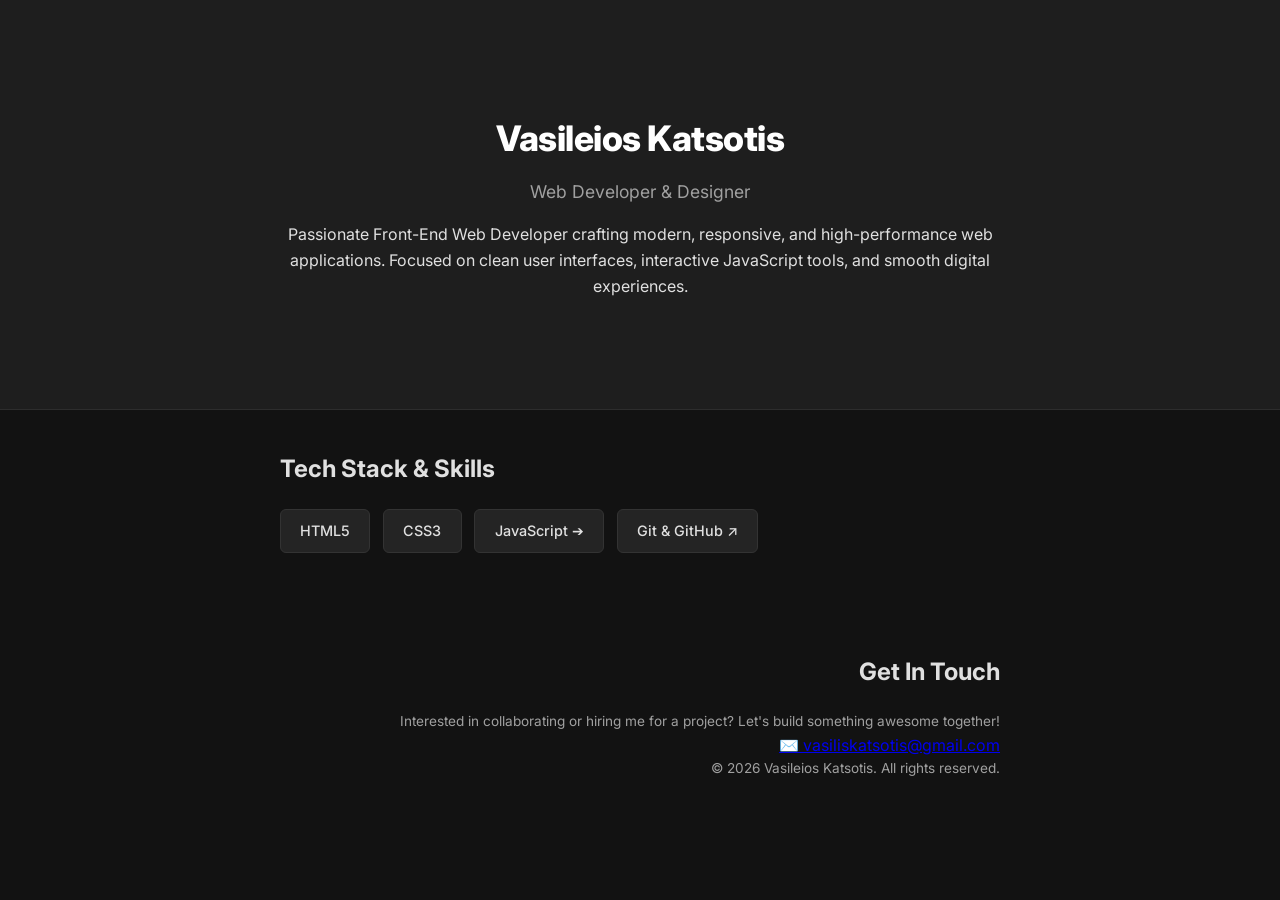
<file: index.html>
<!DOCTYPE html>
<html lang="en">
<head>
  <meta charset="UTF-8">
  <meta name="viewport" content="width=device-width, initial-scale=1.0">
  <title>Portfolio | Vasileios Katsotis</title>
  <link rel="stylesheet" href="style.css">
</head>
<body>

  <!-- HERO SECTION -->
  <header class="hero">
    <div class="container">
      <h1>Vasileios Katsotis</h1>
      <p class="subtitle">Web Developer & Designer</p>
      <p class="bio">
        Passionate Front-End Web Developer crafting modern, responsive, and high-performance web applications. Focused on clean user interfaces, interactive JavaScript tools, and smooth digital experiences.
      </p>
    </div>
  </header>

  <!-- SKILLS SECTION WITH 4 BUTTONS -->
  <section class="skills-section">
    <div class="container">
      <h2>Tech Stack & Skills</h2>
      <div class="skills-grid">
        <a href="js-projects.html" class="skill-tag">HTML5</a>
        <a href="js-projects.html" class="skill-tag">CSS3</a>
        <a href="js-projects.html" class="skill-tag highlight-btn">JavaScript ➔</a>
        <a href="https://github.com/bill1boss" target="_blank" rel="noopener noreferrer" class="skill-tag">Git & GitHub ↗</a>
      </div>
    </div>
  </section>

  <!-- FOOTER SECTION -->
  <footer class="footer">
    <div class="container">
      <h2>Get In Touch</h2>
      <p>Interested in collaborating or hiring me for a project? Let's build something awesome together!</p>
      <div class="contact-links">
        <a href="mailto:vasiliskatsotis@gmail.com" class="social-link">✉️ vasiliskatsotis@gmail.com</a>
      </div>
      <p class="copyright">&copy; 2026 Vasileios Katsotis. All rights reserved.</p>
    </div>
  </footer>

</body>
</html>
</file>
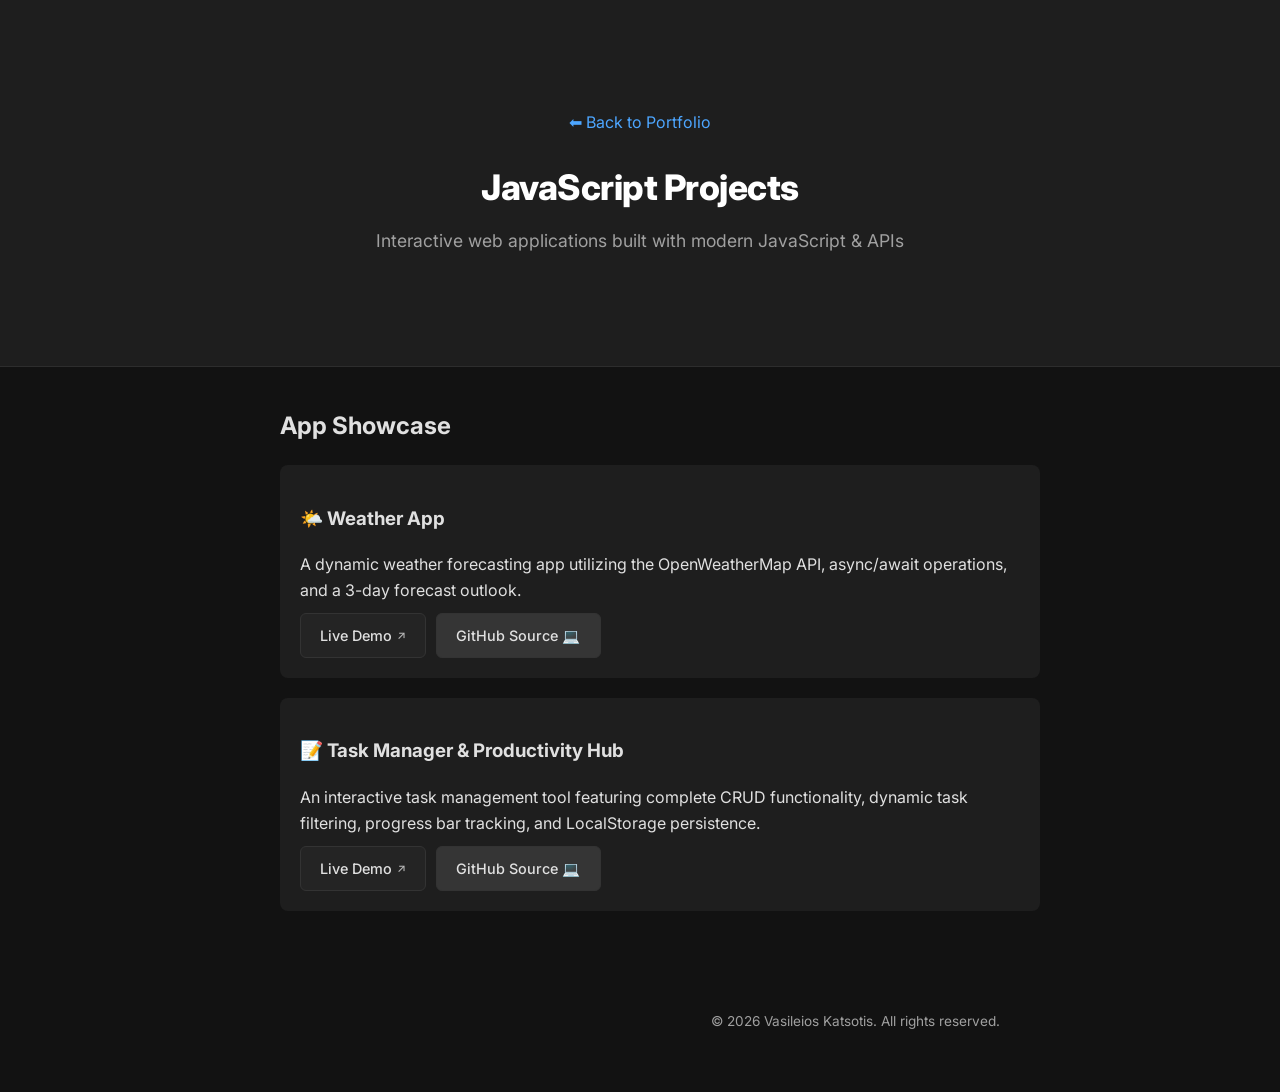
<file: js-projects.html>
<!DOCTYPE html>
<html lang="en">
<head>
  <meta charset="UTF-8">
  <meta name="viewport" content="width=device-width, initial-scale=1.0">
  <title>JavaScript Projects | Vasileios Katsotis</title>
  <link rel="stylesheet" href="style.css">
</head>
<body>

  <!-- HERO / HEADER SECTION -->
  <header class="hero">
    <div class="container">
      <p><a href="index.html" style="color: #4da6ff; text-decoration: none;">⬅ Back to Portfolio</a></p>
      <h1>JavaScript Projects</h1>
      <p class="subtitle">Interactive web applications built with modern JavaScript & APIs</p>
    </div>
  </header>

  <!-- PROJECTS LIST SECTION -->
  <section class="skills-section">
    <div class="container">
      <h2>App Showcase</h2>
      
      <div class="skills-grid" style="display: flex; flex-direction: column; gap: 20px; align-items: flex-start;">
        
        <!-- PROJECT 1: Weather App -->
        <div style="background: rgba(255, 255, 255, 0.05); padding: 20px; border-radius: 8px; width: 100%;">
          <h3>🌤️ Weather App</h3>
          <p style="margin: 10px 0;">A dynamic weather forecasting app utilizing the OpenWeatherMap API, async/await operations, and a 3-day forecast outlook.</p>
          
          <div style="display: flex; gap: 10px; flex-wrap: wrap; margin-top: 10px;">
            <a href="https://bill1boss.github.io/weather-app/" target="_blank" rel="noopener noreferrer" class="skill-tag skill-link">
              Live Demo <span class="external-icon">↗</span>
            </a>
            <a href="https://github.com/bill1boss/weather-app" target="_blank" rel="noopener noreferrer" class="skill-tag skill-link" style="background: rgba(255,255,255,0.1);">
              GitHub Source 💻
            </a>
          </div>
        </div>

        <!-- PROJECT 2: To-Do App -->
        <div style="background: rgba(255, 255, 255, 0.05); padding: 20px; border-radius: 8px; width: 100%;">
          <h3>📝 Task Manager & Productivity Hub</h3>
          <p style="margin: 10px 0;">An interactive task management tool featuring complete CRUD functionality, dynamic task filtering, progress bar tracking, and LocalStorage persistence.</p>
          
          <div style="display: flex; gap: 10px; flex-wrap: wrap; margin-top: 10px;">
            <a href="https://bill1boss.github.io/todo-app/" target="_blank" rel="noopener noreferrer" class="skill-tag skill-link">
              Live Demo <span class="external-icon">↗</span>
            </a>
            <a href="https://github.com/bill1boss/todo-app" target="_blank" rel="noopener noreferrer" class="skill-tag skill-link" style="background: rgba(255,255,255,0.1);">
              GitHub Source 💻
            </a>
          </div>
        </div>

      </div>
    </div>
  </section>

  <!-- FOOTER SECTION -->
  <footer class="footer">
    <div class="container">
      <p>&copy; 2026 Vasileios Katsotis. All rights reserved.</p>
    </div>
  </footer>

</body>
</html>
</file>
<file: style.css>
@import url('https://fonts.googleapis.com/css2?family=Inter:wght@400;500;600;700;800&display=swap');

/* ==========================================
   1. ΧΡΩΜΑΤΑ & ΓΡΑΜΜΑΤΟΣΕΙΡΑ (Monochrome Palette)
   ========================================== */
:root {
  --bg-color: #121212;       /* Βαθύ ματ γκρι (Charcoal/Matte Black) */
  --card-bg: #1e1e1e;     /* Σκούρο γκρι για τις κάρτες */
  --card-border: #2d2d2d; /* Διακριτικό γκρι περίγραμμα */
  --text-main: #ffffff;    /* Καθαρό λευκό για τίτλους */
  --text-body: #e0e0e0;    /* Ανοιχτό γκρι (Off-white) για κείμενο */
  --text-muted: #a0a0a0;   /* Muted γκρι για υπότιτλους */
  --accent-white: #f5f5f5; /* Φωτεινό λευκό highlight */
}

body {
  background-color: var(--bg-color);
  color: var(--text-body);
  font-family: 'Inter', sans-serif;
  margin: 0;
  padding: 0;
  line-height: 1.6;
}

/* ==========================================
   2. HERO HEADER
   ========================================== */
.hero {
  text-align: center;
  padding: 70px 20px;
  background-color: var(--card-bg);
  border-bottom: 1px solid var(--card-border);
}

.hero h1 {
  font-size: 2.2rem;
  font-weight: 800;
  color: var(--text-main);
  margin-bottom: 12px;
  letter-spacing: -0.5px;
}

/* Το όνομά σου με φωτεινή Off-White/Silver απόχρωση */
.highlight {
  color: var(--accent-white);
  border-bottom: 2px solid #505050; /* Λιτή γραμμή υπογράμμισης */
  padding-bottom: 2px;
}

.subtitle {
  color: var(--text-muted);
  font-size: 1.1rem;
  font-weight: 400;
  margin: 0;
}

/* ==========================================
   3. CONTAINERS & CARDS
   ========================================== */
.container {
  max-width: 720px;
  margin: 40px auto;
  padding: 0 20px;
}

.card {
  background-color: var(--card-bg);
  padding: 28px;
  border-radius: 12px;
  border: 1px solid var(--card-border);
  margin-bottom: 24px;
  transition: border-color 0.2s ease, transform 0.2s ease;
}

/* Ήπιο, στιβαρό hover animation με λευκό/γκρι περίγραμμα */
.card:hover {
  border-color: #666666;
  transform: translateY(-2px);
}

.card h2 {
  color: var(--text-main);
  font-size: 1.3rem;
  font-weight: 700;
  margin-top: 0;
  margin-bottom: 12px;
  border-bottom: 2px solid #404040;
  display: inline-block;
  padding-bottom: 4px;
}

.card p {
  color: var(--text-body);
  margin: 0;
  font-size: 0.98rem;
}

/* ==========================================================================
   SKILLS & PROJECTS BUTTONS STYLES
   ========================================================================== */

.section-subtitle {
  color: #a0a0a0;
  font-size: 0.9rem;
  margin-bottom: 1.2rem;
}

/* Πλέγμα για τα κουμπιά των Skills */
.skills-grid {
  display: flex;
  flex-wrap: wrap;
  gap: 0.8rem;
}

/* Στυλ για τα πατήσιμα κουμπιά-Skills */
.skill-tag {
  display: inline-block;
  padding: 0.6rem 1.2rem;
  background-color: #242424;
  color: #e0e0e0;
  text-decoration: none;
  border: 1px solid #333333;
  border-radius: 6px;
  font-size: 0.9rem;
  font-weight: 500;
  transition: all 0.25s ease-in-out;
  cursor: pointer;
}

/* Hover εφέ όταν περνάει το ποντίκι πάνω από το κουμπί */
.skill-tag:hover {
  background-color: #e0e0e0;
  color: #121212;
  border-color: #e0e0e0;
  transform: translateY(-2px);
  box-shadow: 0 4px 12px rgba(255, 255, 255, 0.1);
}
/* ==========================================
   5. FOOTER (Copyright κάτω δεξιά)
   ========================================== */
.footer {
  text-align: right;
  padding: 20px 40px;
  margin-top: 40px;
}

.footer p {
  color: var(--text-muted);
  font-size: 0.85rem;
  margin: 0;
}
/* ==========================================================================
   HERO BUTTONS STYLES
   ========================================================================== */

/* Περιέκτης κουμπιών - στοίχιση στο κέντρο με κενό ανάμεσά τους */
.hero-buttons {
  display: flex;
  justify-content: center;
  gap: 1rem;
  margin-top: 1.5rem;
}

/* Κοινό στυλ και για τα δύο κουμπιά */
.btn {
  display: inline-block;
  padding: 0.75rem 1.5rem;
  font-size: 0.95rem;
  font-weight: 500;
  text-decoration: none;
  border-radius: 6px;
  transition: all 0.25s ease-in-out;
  cursor: pointer;
}

/* 1. Βασικό Κουμπί (Contact Me) - Charcoal/Off-white αντίθεση */
.btn-primary {
  background-color: #e0e0e0; /* Off-white */
  color: #121212;            /* Dark Background */
  border: 1px solid #e0e0e0;
}

.btn-primary:hover {
  background-color: #ffffff;
  box-shadow: 0 4px 12px rgba(255, 255, 255, 0.15);
  transform: translateY(-2px); /* Ελαφρύ σήκωμα προς τα πάνω */
}

/* 2. Περίγραμμα Κουμπί (GitHub) - Minimalist Outline */
.btn-outline {
  background-color: transparent;
  color: #e0e0e0;
  border: 1px solid #444444;
}

.btn-outline:hover {
  border-color: #e0e0e0;
  background-color: rgba(255, 255, 255, 0.05);
  transform: translateY(-2px);
}
/* Στυλ για τα Skill Tags που είναι ενεργοί σύνδεσμοι (Links) */
a.skill-link {
  text-decoration: none; /* Αφαιρεί την προεπιλεγμένη υπογράμμιση */
  color: inherit;        /* Διατηρεί το ίδιο χρώμα κειμένου με τα υπόλοιπα tags */
  display: inline-flex;
  align-items: center;
  gap: 0.3rem;
  transition: transform 0.2s ease, border-color 0.2s ease, background-color 0.2s ease;
}

/* Εφέ όταν το ποντίκι περνάει πάνω από το κουμπί JavaScript */
a.skill-link:hover {
  transform: translateY(-2px);           /* Ελαφριά ανύψωση */
  border-color: #ffffff;                 /* Φωτεινό περίγραμμα */
  background-color: rgba(255, 255, 255, 0.1); /* Ελαφρύ φωτισμός φόντου */
  cursor: pointer;
}

.external-icon {
  font-size: 0.8em;
  opacity: 0.8;
}
</file>
